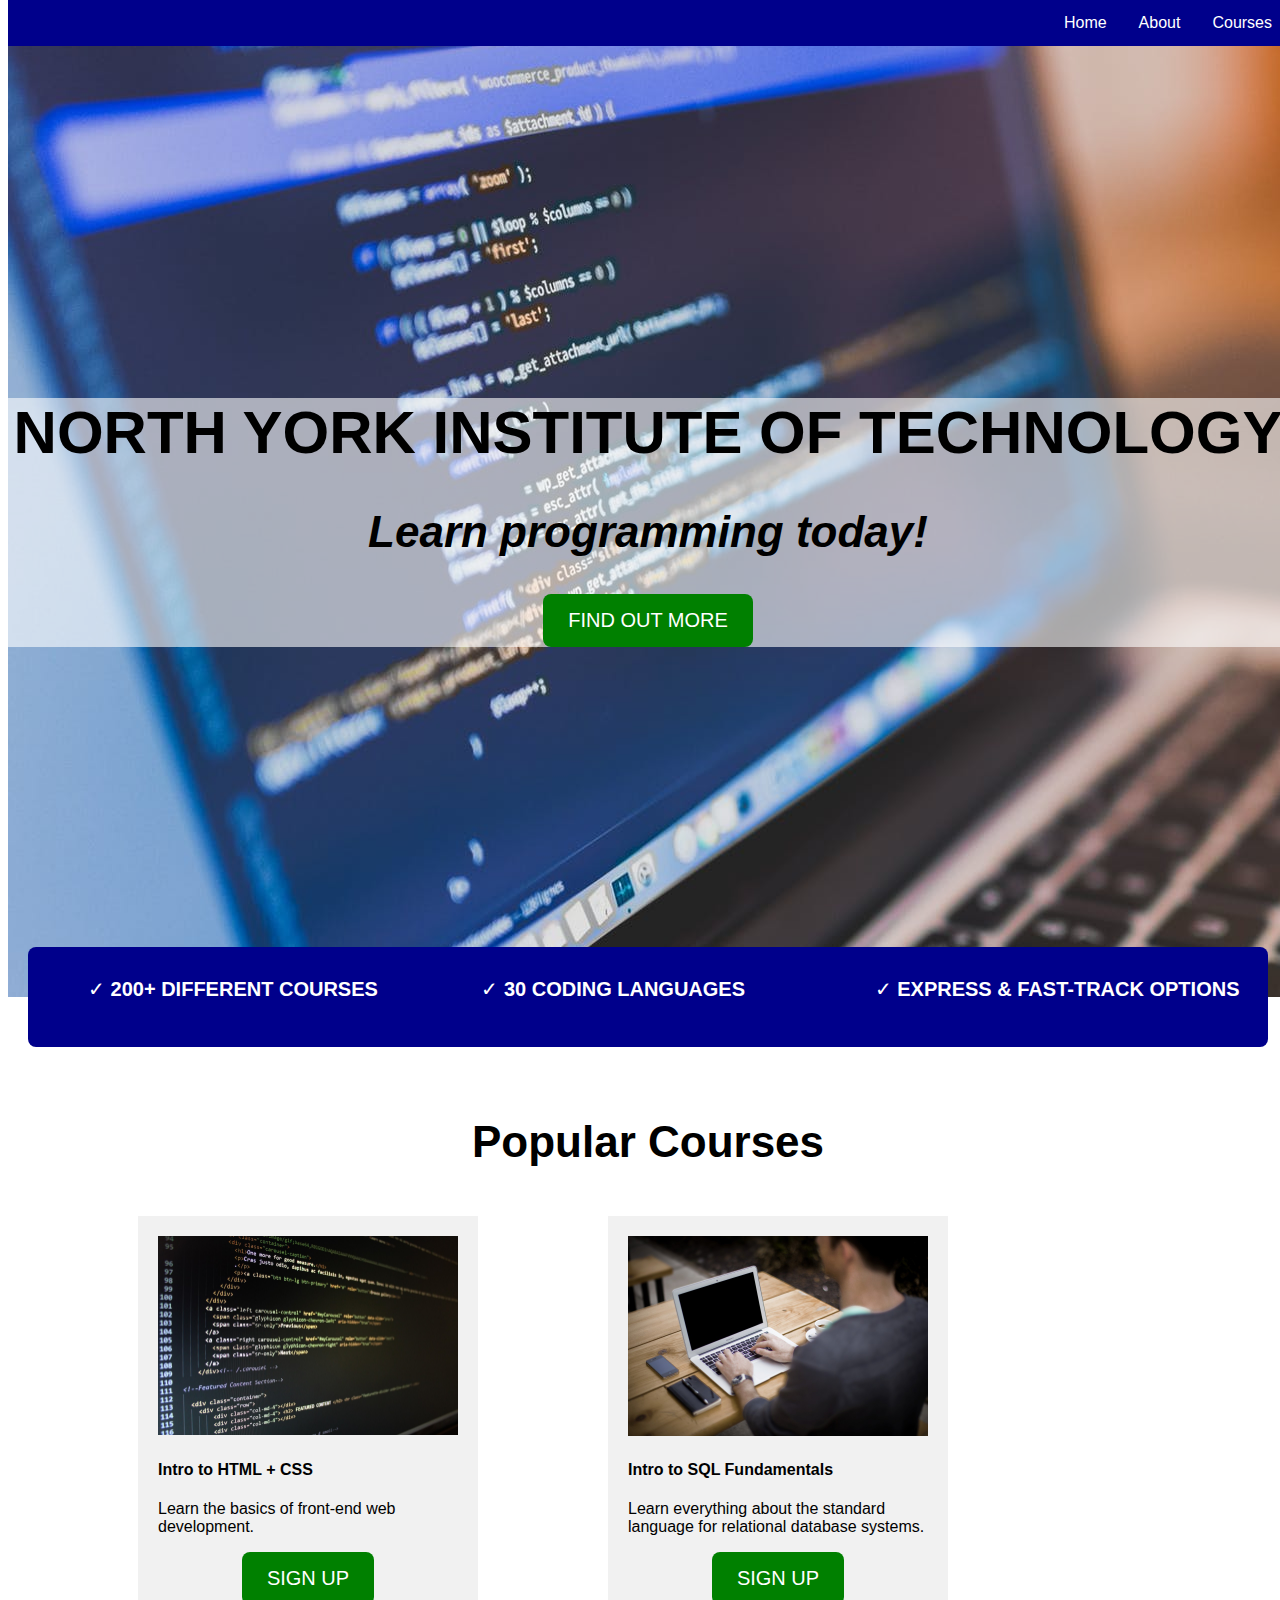
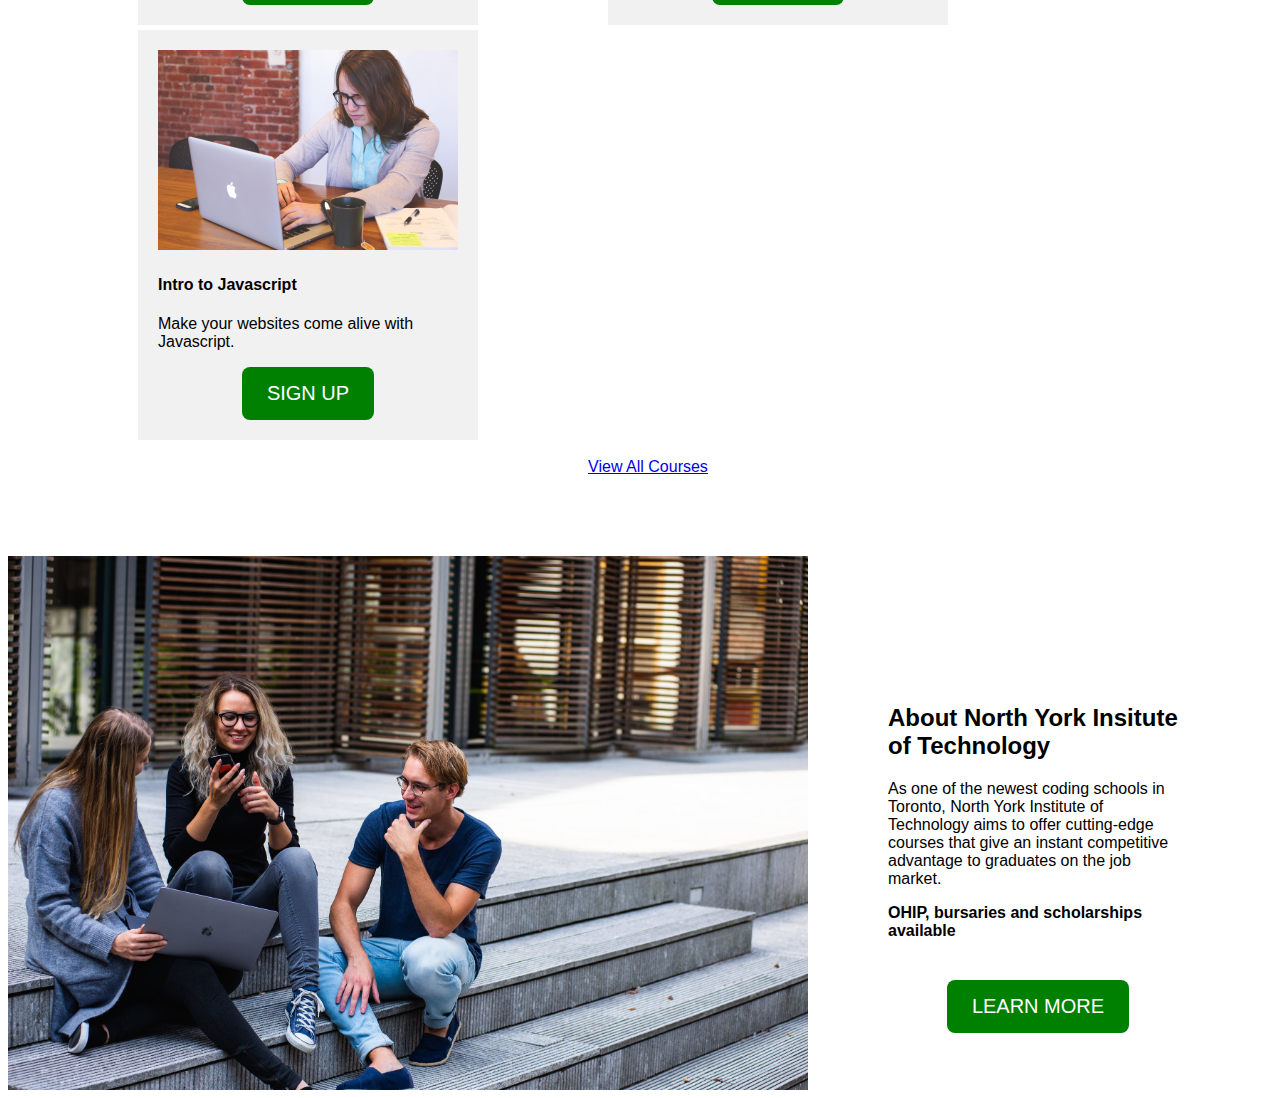
<file: index.html>
<!DOCTYPE html>
<html lang="en">
<head>
	<title>NYIT Programming Courses</title>
	<meta name="description" content="The best programming courses available in Toronto. Learn HTML, JavaScript, PHP and more">
	<meta name="viewport" content="width=device-width, initial-scale=1.0">
	<link rel="stylesheet" type:"text/css" href="./styles1.css">
	<!--[if lt IE 9]>
<script src="http://html5shiv.googlecode.com/
svn/trunk/html5.js"></script>
<![endif]-->

</head>

<body>

<header>
	<nav>
		<ul>
			<li><a href="./index.html">Home</a></li>
			<li><a href="./about.html">About</a></li>
			<li><a href="./courses.html">Courses</a></li>
		</ul>
	</nav>


	
	<section class="hero-box">

		<section class="transbox">
		<h1 style="font-size: 60px">NORTH YORK INSTITUTE OF TECHNOLOGY</h1>
		<h2 style="font-size: 44px"><i>Learn programming today!</i></h2>
			<button class="button">FIND OUT MORE</button>
		</section>
	</section>
</header>


<section class="mid-container">
<ul id="ul-container">
<li><b>200+ DIFFERENT COURSES</b></li>
<li><b>30 CODING LANGUAGES</b></li>
<li><b>EXPRESS & FAST-TRACK OPTIONS</b></li>
</ul>
</section>

<h3 id="homepageh3">Popular Courses</h3>

<!--
<div class="flex-container">
<div>Course 1</div>
<div>Course 2</div>
<div>Course 3</div>
</div>-->

<section class="popular-courses">
	<img src="./course3.jpg"/>
	<h4>Intro to HTML + CSS</h4>
	<p>Learn the basics of front-end web development.</p>
	<button class="button">SIGN UP</button>

</section>

<section class="popular-courses">
	<img src="./course2.jpg"/>
	<h4>Intro to SQL Fundamentals</h4>
	<p>Learn everything about the standard language for relational database systems.</p>
	<button class="button">SIGN UP</button>

</section>

<section class="popular-courses">
	<img src="./course1.jpg"/>
	<h4>Intro to Javascript</h4>
	<p>Make your websites come alive with Javascript.</p>
	<button class="button">SIGN UP</button>
	
</section>

<br style="clear:both" />
<br />
<p class="viewall"><a href="./courses.html">View All Courses</a></p>

<section class="testimonial">
	<img src="./group.jpeg"/>
		<div class="testimonial-text">
			<h2>About North York Insitute of Technology</h2>
			<p>As one of the newest coding schools in Toronto, North York Institute of Technology aims to offer cutting-edge courses that give an instant competitive advantage to graduates on the job market.</p>
			<p><b>OHIP, bursaries and scholarships available</b></p>
			<a href="./about.html"><button class="button">LEARN MORE</button></a>
	
</section>

</body>


<footer>
<section class="footer">
	<!--<p>Copyright by North York Institute of Technology, 2018</p>-->
</footer>
</html>
</file>
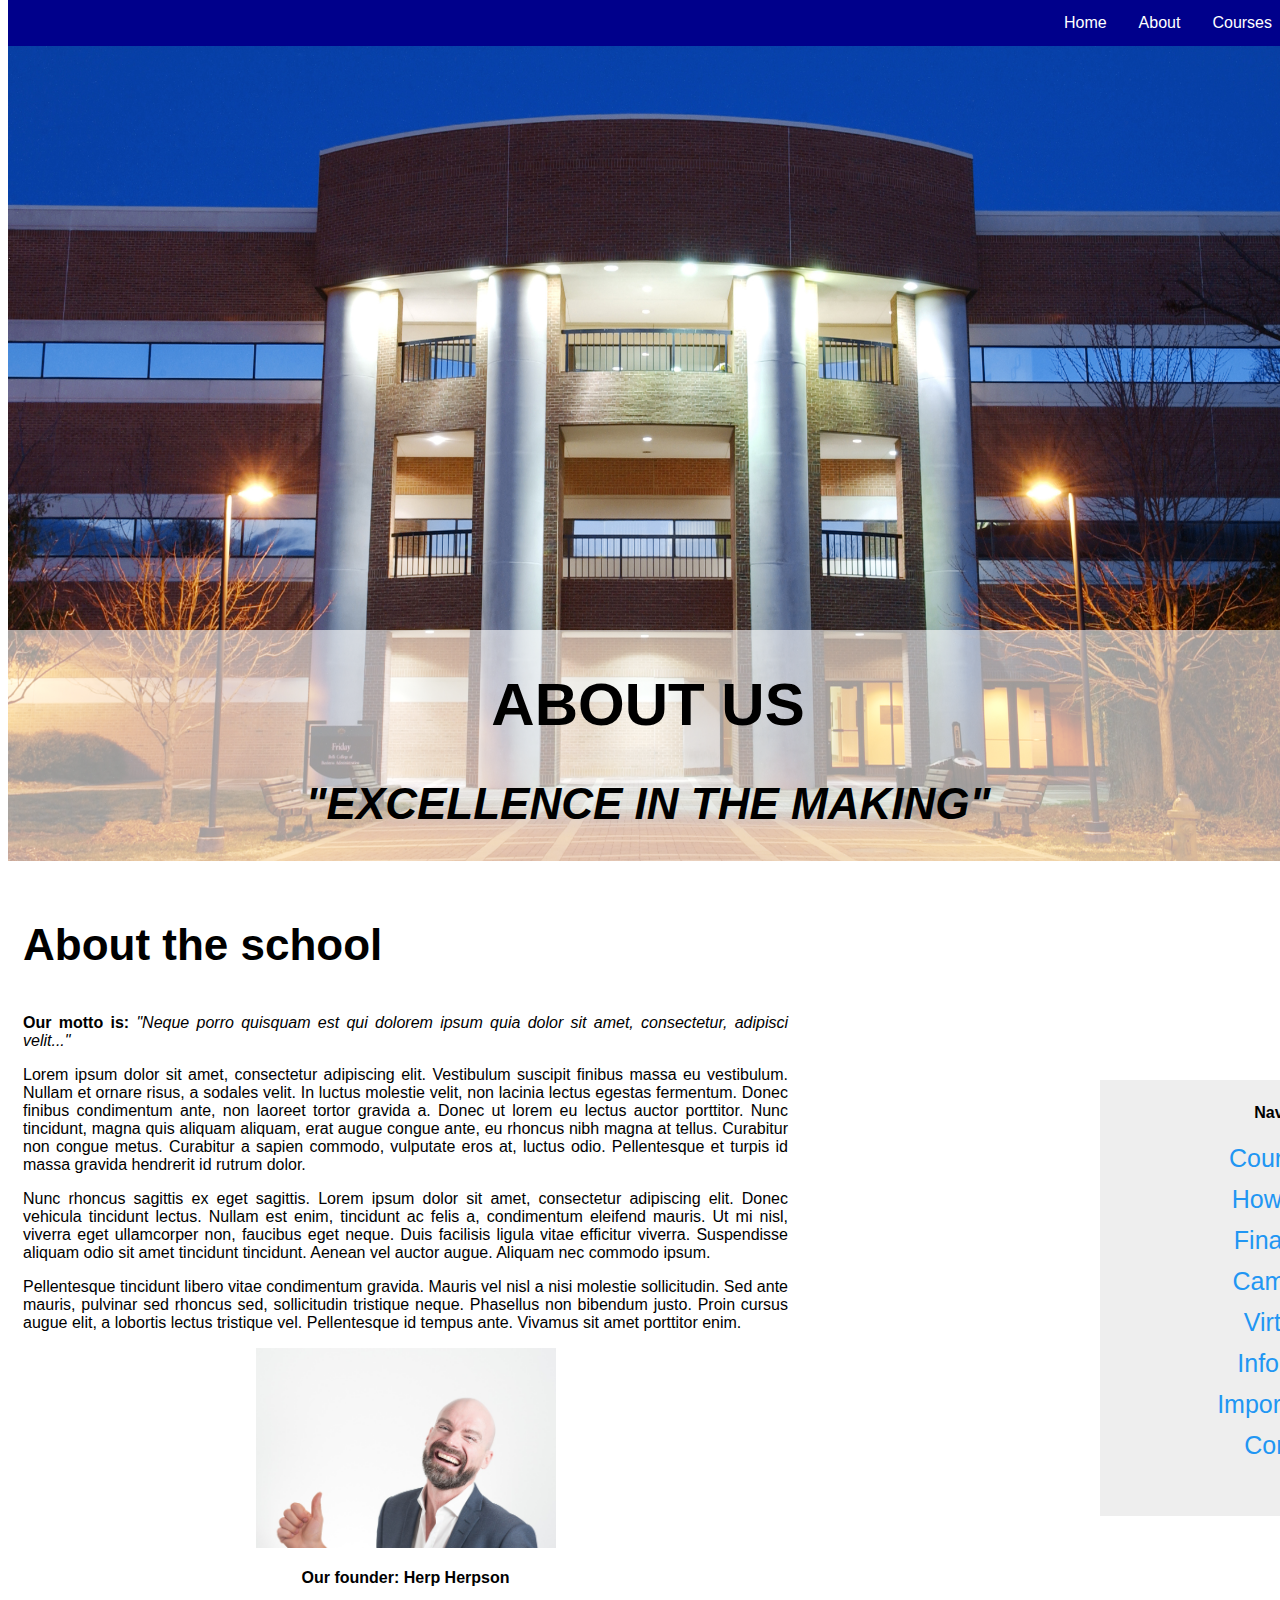
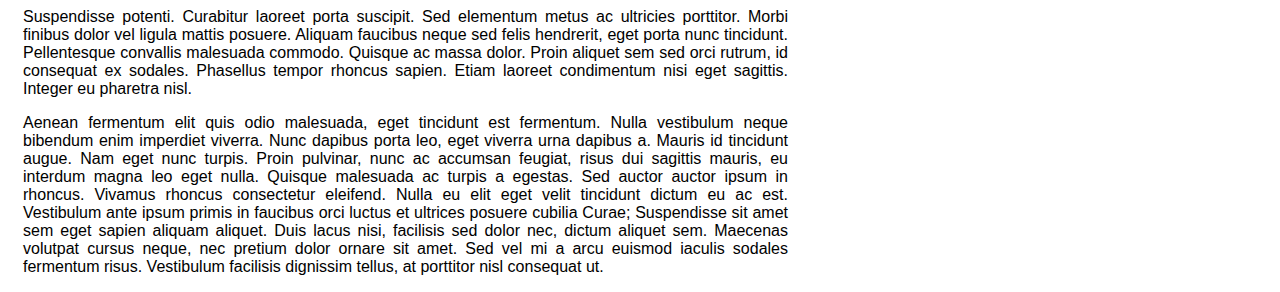
<file: about.html>
<!DOCTYPE html>
<html lang="en">
<head>
	<title>NYIT Programming Courses</title>
	<meta name="description" content="The best programming courses available in Toronto. Learn HTML, JavaScript, PHP and more">
	<meta name="viewport" content="width=device-width, initial-scale=1.0">
	<link rel="stylesheet" type:"text/css" href="./styles1.css">
	<!--[if lt IE 9]>
<script src="http://html5shiv.googlecode.com/
svn/trunk/html5.js"></script>
<![endif]-->

</head>

<body>

<header>
	<nav>
		<ul>
			<li><a href="./index.html">Home</a></li>
			<li><a href="./about.html">About</a></li>
			<li><a href="./courses.html">Courses</a></li>
		</ul>
	</nav>
	
	

	<section class="transbox2">
		<h1 style="font-size: 60px">ABOUT US</h1>
		<h2 style="font-size: 44px"><i>"EXCELLENCE IN THE MAKING"</i></h2>
	</section>
<img src="./about-img.jpg"/>

</header>

<article class="about-main">
<h3 style="font-size: 44px">About the school</h3>
<p><b>Our motto is: </b><i>"Neque porro quisquam est qui dolorem ipsum quia dolor sit amet, consectetur, adipisci velit..."</i></p>
<p>Lorem ipsum dolor sit amet, consectetur adipiscing elit. Vestibulum suscipit finibus massa eu vestibulum. Nullam et ornare risus, a sodales velit. In luctus molestie velit, non lacinia lectus egestas fermentum. Donec finibus condimentum ante, non laoreet tortor gravida a. Donec ut lorem eu lectus auctor porttitor. Nunc tincidunt, magna quis aliquam aliquam, erat augue congue ante, eu rhoncus nibh magna at tellus. Curabitur non congue metus. Curabitur a sapien commodo, vulputate eros at, luctus odio. Pellentesque et turpis id massa gravida hendrerit id rutrum dolor.</p> 
<p>Nunc rhoncus sagittis ex eget sagittis. Lorem ipsum dolor sit amet, consectetur adipiscing elit. Donec vehicula tincidunt lectus. Nullam est enim, tincidunt ac felis a, condimentum eleifend mauris. Ut mi nisl, viverra eget ullamcorper non, faucibus eget neque. Duis facilisis ligula vitae efficitur viverra. Suspendisse aliquam odio sit amet tincidunt tincidunt. Aenean vel auctor augue. Aliquam nec commodo ipsum. </p>
<p>Pellentesque tincidunt libero vitae condimentum gravida. Mauris vel nisl a nisi molestie sollicitudin. Sed ante mauris, pulvinar sed rhoncus sed, sollicitudin tristique neque. Phasellus non bibendum justo. Proin cursus augue elit, a lobortis lectus tristique vel. Pellentesque id tempus ante. Vivamus sit amet porttitor enim. </p>
<img src="./founder.jpg"/>
<h4><b>Our founder: Herp Herpson</b></h4>
<p>Suspendisse potenti. Curabitur laoreet porta suscipit. Sed elementum metus ac ultricies porttitor. Morbi finibus dolor vel ligula mattis posuere. Aliquam faucibus neque sed felis hendrerit, eget porta nunc tincidunt. Pellentesque convallis malesuada commodo. Quisque ac massa dolor. Proin aliquet sem sed orci rutrum, id consequat ex sodales. Phasellus tempor rhoncus sapien. Etiam laoreet condimentum nisi eget sagittis. Integer eu pharetra nisl. </p>
<p>Aenean fermentum elit quis odio malesuada, eget tincidunt est fermentum. Nulla vestibulum neque bibendum enim imperdiet viverra. Nunc dapibus porta leo, eget viverra urna dapibus a. Mauris id tincidunt augue. Nam eget nunc turpis. Proin pulvinar, nunc ac accumsan feugiat, risus dui sagittis mauris, eu interdum magna leo eget nulla. Quisque malesuada ac turpis a egestas. Sed auctor auctor ipsum in rhoncus. Vivamus rhoncus consectetur eleifend. Nulla eu elit eget velit tincidunt dictum eu ac est. Vestibulum ante ipsum primis in faucibus orci luctus et ultrices posuere cubilia Curae; Suspendisse sit amet sem eget sapien aliquam aliquet. Duis lacus nisi, facilisis sed dolor nec, dictum aliquet sem. Maecenas volutpat cursus neque, nec pretium dolor ornare sit amet. Sed vel mi a arcu euismod iaculis sodales fermentum risus. Vestibulum facilisis dignissim tellus, at porttitor nisl consequat ut. </p>

</article>

<aside class="sidenav">
<p><b>Navigate to:</b></p>
<a href="#link">Course finder</a>
<a href="#link">How to apply</a>
  <a href="#link">Financial aid</a>
  <a href="#link">Campus tour</a>
  <a href="#link">Virtual tour</a>
  <a href="#link">Info session</a>
  <a href="#link">Important dates</a>
    <a href="#link">Contact us</a>
</aside>




</body>
<footer>
</footer>
</html>
</file>
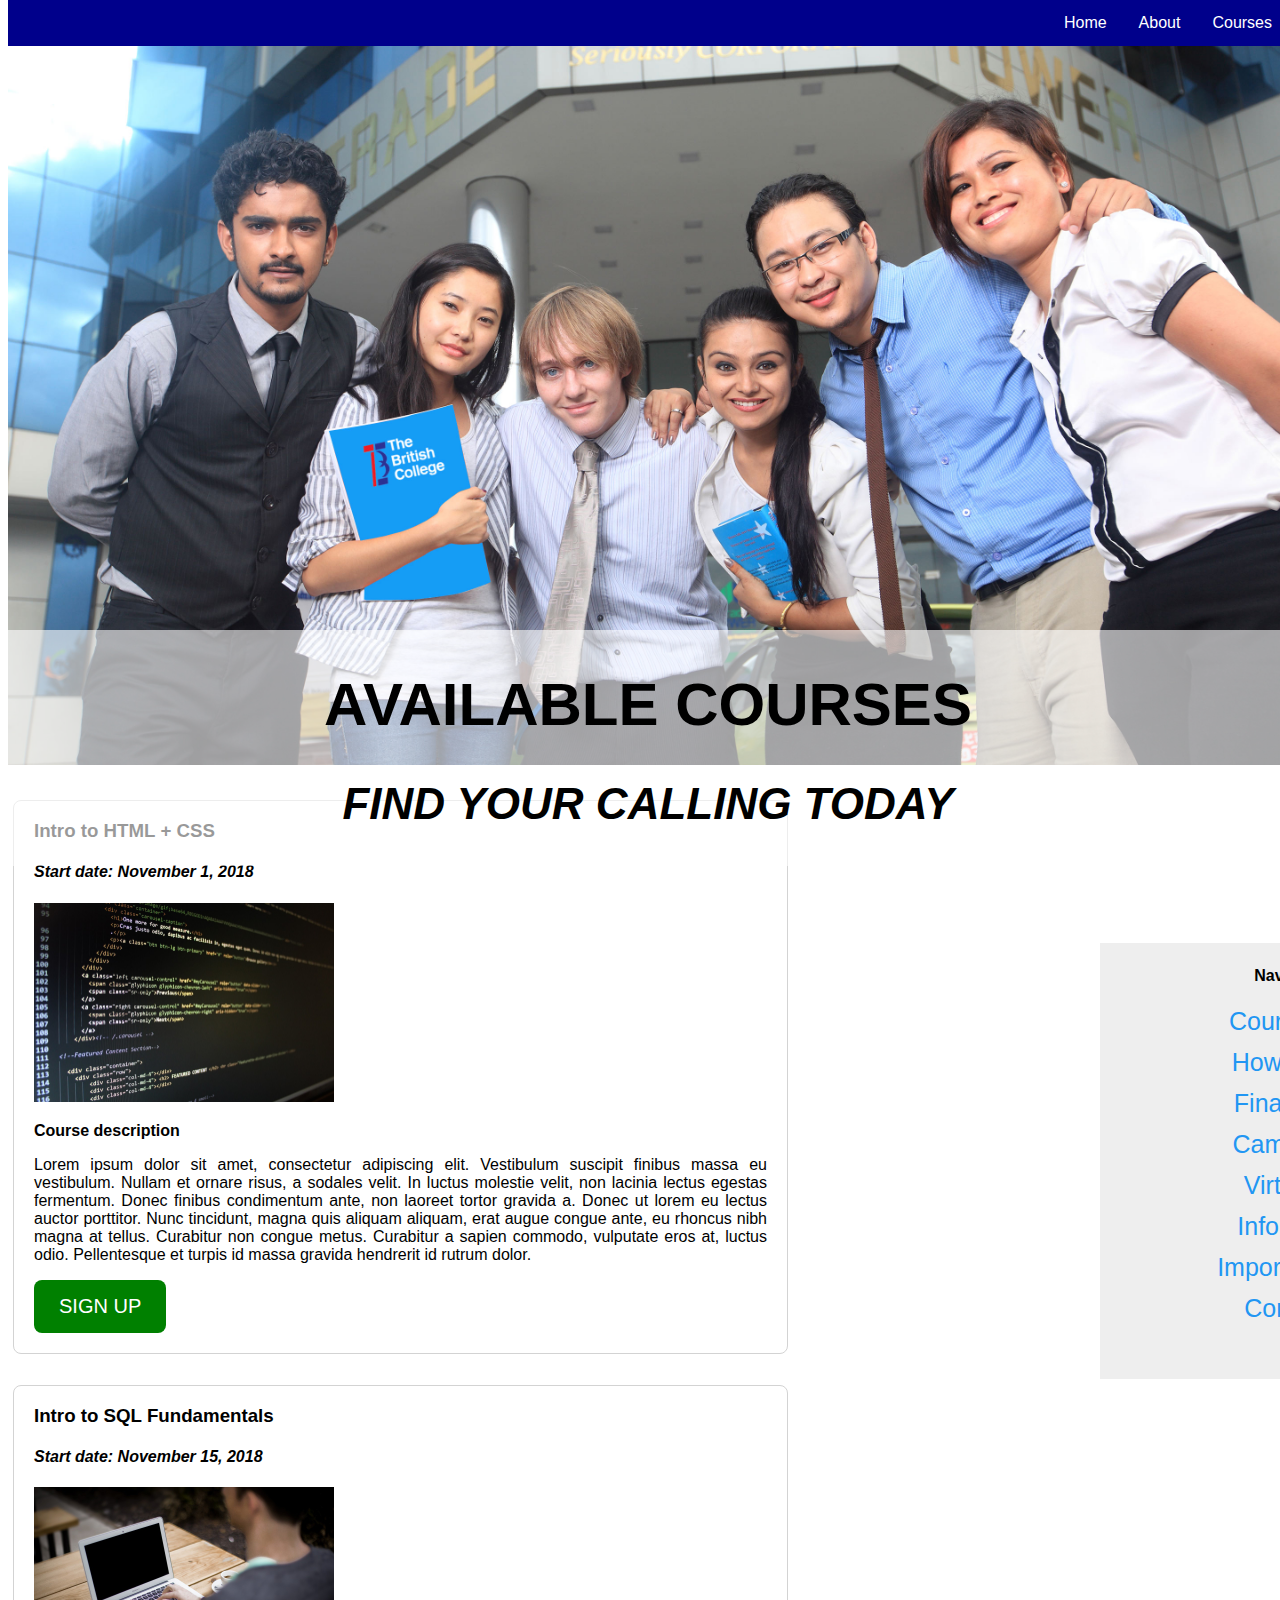
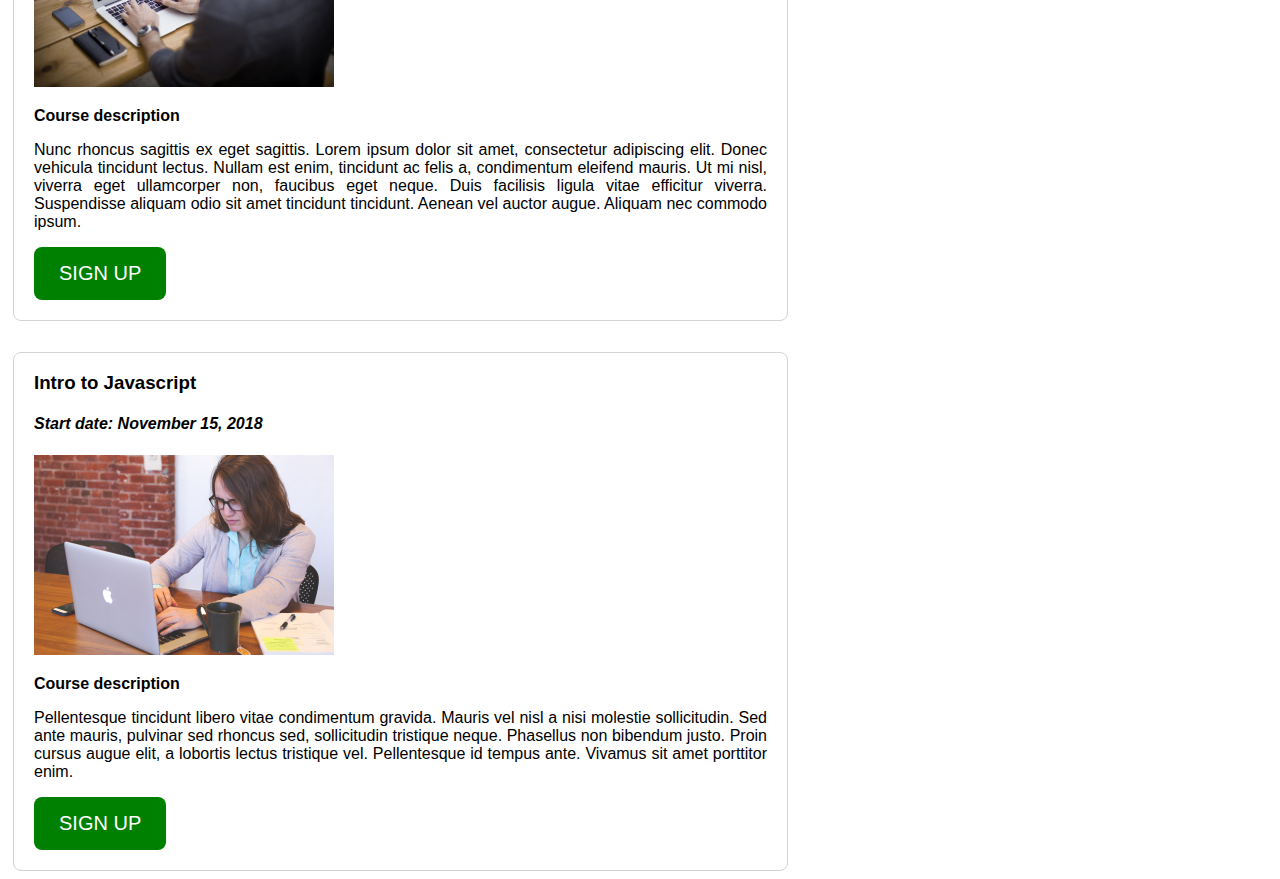
<file: courses.html>
<!DOCTYPE html>
<html lang="en">
<head>
	<title>NYIT Programming Courses</title>
	<meta name="description" content="The best programming courses available in Toronto. Learn HTML, JavaScript, PHP and more">
	<meta name="viewport" content="width=device-width, initial-scale=1.0">
	<link rel="stylesheet" type:"text/css" href="./styles1.css">
	<!--[if lt IE 9]>
<script src="http://html5shiv.googlecode.com/
svn/trunk/html5.js"></script>
<![endif]-->

</head>

<body>

<header>
	<nav>
		<ul>
			<li><a href="./index.html">Home</a></li>
			<li><a href="./about.html">About</a></li>
			<li><a href="./courses.html">Courses</a></li>
		</ul>
	</nav>
	
	

	<section class="transbox2">
		<h1 style="font-size: 60px">AVAILABLE COURSES</h1>
		<h2 style="font-size: 44px"><i>FIND YOUR CALLING TODAY</i></h2>
	</section>
<img src="./courses.jpg"/>

</header>

	<article class="courses">
		<div class="course-box">
			<header>
				<h3>Intro to HTML + CSS</h3>
			</header>
				<h4><i>Start date: November 1, 2018</i></h4>
				<img src="./course3.jpg"/>
				<p><b>Course description</b></p>
				<p>Lorem ipsum dolor sit amet, consectetur adipiscing elit. Vestibulum suscipit finibus massa eu vestibulum. Nullam et ornare risus, a sodales velit. In luctus molestie velit, non lacinia lectus egestas fermentum. Donec finibus condimentum ante, non laoreet tortor gravida a. Donec ut lorem eu lectus auctor porttitor. Nunc tincidunt, magna quis aliquam aliquam, erat augue congue ante, eu rhoncus nibh magna at tellus. Curabitur non congue metus. Curabitur a sapien commodo, vulputate eros at, luctus odio. Pellentesque et turpis id massa gravida hendrerit id rutrum dolor. </p>
				<button class="button">SIGN UP</button>
		</div>
	</article>

	<article class="courses">
		<div class="course-box">
			<header>
				<h3>Intro to SQL Fundamentals</h3>
			</header>
				<h4><i>Start date: November 15, 2018</i></h4>
				<img src="./course2.jpg"/>
				<p><b>Course description</b></p>
				<p>Nunc rhoncus sagittis ex eget sagittis. Lorem ipsum dolor sit amet, consectetur adipiscing elit. Donec vehicula tincidunt lectus. Nullam est enim, tincidunt ac felis a, condimentum eleifend mauris. Ut mi nisl, viverra eget ullamcorper non, faucibus eget neque. Duis facilisis ligula vitae efficitur viverra. Suspendisse aliquam odio sit amet tincidunt tincidunt. Aenean vel auctor augue. Aliquam nec commodo ipsum.</p> 				
				<button class="button">SIGN UP</button>
		</div>
	</article>
	
	<article class="courses">
		<div class="course-box">
			<header>
				<h3>Intro to Javascript</h3>
			</header>
				<h4><i>Start date: November 15, 2018</i></h4>
				<img src="./course1.jpg"/>
				<p><b>Course description</b></p>
				<p>Pellentesque tincidunt libero vitae condimentum gravida. Mauris vel nisl a nisi molestie sollicitudin. Sed ante mauris, pulvinar sed rhoncus sed, sollicitudin tristique neque. Phasellus non bibendum justo. Proin cursus augue elit, a lobortis lectus tristique vel. Pellentesque id tempus ante. Vivamus sit amet porttitor enim. </p> 				
				<button class="button">SIGN UP</button>
		</div>
	</article>
	

<aside class="sidenav2">
	<p><b>Navigate to:</b></p>
	<a href="#link">Course finder</a>
	<a href="#link">How to apply</a>
	<a href="#link">Financial aid</a>
	<a href="#link">Campus tour</a>
	<a href="#link">Virtual tour</a>
	<a href="#link">Info session</a>
	<a href="#link">Important dates</a>
    <a href="#link">Contact us</a>
</aside>

</body>



<footer>
</footer>

</html>
</file>
<file: styles1.css>
body {
	width: 100%;
	height: 100%;
	font-family: sans-serif;
}

header img {
	width: 100%;

}

header ul {
	list-style-type: none;
    margin: 0;
    padding: 0;
    overflow: hidden;
    background-color: DarkBlue;
    position: fixed;
	z-index: 9999;
    top: 0;
    width: 100%;
	display: flex;	
	justify-content: flex-end;
}

header li{
    float: right;
}

li a {
    display: block;
    color: white;
    text-align: center;
    padding: 14px 16px;
    text-decoration: none;
}

li a:hover:not(.active) {
    background-color: #111;
}

.hero-box {
	text-align: center;
	padding: 350px 0px;
	background-image: url("./header.jpg");
	background-repeat: no-repeat;

}

.transbox {
	background-color: rgba(255, 255, 255, 0.6);
	border: 1 px solid gray;
	margin: 0;
	padding: 0;
	width:100%;
}
.button {
	background-color: green;
	border: none;
	color: white;
	padding: 15px 25px;
	text-align: center;
	font-size: 20px;
	cursor: pointer;
	border-radius: 8px;
	transition-duration: 0.4s;
	
}
.button:hover {
	box-shadow: 0 4px 8px 0 rgba(0, 0, 0, 0.2), 0 6px 20px 0 rgba(0, 0, 0, 0.19);
}
.mid-container {
	max-width: 1200px;
	min-height: 100px;
	margin: auto;
	padding-right: 20px;
	padding-left: 20px;
	background-color: DarkBlue;
	border-radius: 8px;
	color: white;
	font-size: 20px;
	position: relative;
	top: -70px;
}

.mid-container ul {
	list-style-type: none;
	columns: 3;
	-webkit-columns: 3;
	-moz-columns: 3;
	position: relative;
	top: 30px;
}
.mid-container ul li:before{
	content: '\2713\0020';
}

#homepageh3 {
	font-size: 44px;
	text-align: center;
	margin-top: initial;
}
/*
.flex-container {
	display: flex;
	flex-direction: row;
	justify-content: center;

}
.flex-container > div {
	background-color: #f1f1f1;
	margin: 20px;
	padding: 50px;
	font-size: 30px;
	
}*/
.popular-courses {
	background-color: #f1f1f1;
	/*margin: 20px 1150px 25px 20px;*/
	margin-left: 130px;
	margin-top: 5px;
	padding: 20px;
	float: left;
}

.popular-courses img {
	max-width: 300px;
	max-height: 200px;
}
.popular-courses p {
	max-width: 300px;
}
.popular-courses button {
	display: block;
	margin: 0 auto;
}
.popular-courses:hover {
	box-shadow: 0 12px 16px 0 rgba(0,0,0,0.24), 0 17px 50px 0 rgba(0,0,0,0.19);
}
.viewall {
	text-align: center;
	margin: 0 auto 80px;
}
.testimonial img {
	max-width: 800px;
	margin-right: 80px;
	display: block;
	align-self: center;
}
.testimonial {
	display: flex;
	
}
.testimonial-text {
	padding-right: 100px;
	padding-top: 10%;
	
}
.testimonial button {
	display: block;
	margin: 40px auto;
}
.testimonial a {
	text-decoration: none;
	color: white;
}
/*.footer {
	padding: 20px;
	text-align: center;
	background: gray;
	
}*/

/*ABOUT US*/

.transbox2 {
	background-color: rgba(255, 255, 255, 0.6);
	border: 1 px solid gray;
	text-align: center;	
	width: 100%;
	position: absolute;
	top: 70%;
}
@media screen and (max-width: 600px) {
	.transbox2 {display: none;}
}
@media screen and (max-width: 1024px) {
	.transbox2 {display: none;}
}
.about-main {
	text-align: justify;
	padding: 11px 500px 0 15px;
}
@media screen and (max-width: 1224px) {
	.about-main {width: 100%;}
}
.about-main img {
	max-width: 300px;
	display: block;
	margin: 0 auto;
}
.about-main h4 {
	text-align: center;
}
.sidenav {
	width: 300px;
    position: absolute;
    z-index: 1;
    top: 1080px;
    left: 1100px;
    background: #eee;
    overflow-x: hidden;
	text-align: center;
    padding: 8px 50px 50px 50px;
}

@media screen and (max-width: 1224px) {
	.sidenav {position: relative; bottom: 0; left: 0; top:initial; margin: 0 auto;}
}
.sidenav a {
    padding: 6px 8px 6px 16px;
    text-decoration: none;
    font-size: 25px;
    color: #2196F3;
    display: block;
}
.sidenav a:hover {
    color: #064579;
}

/*COURSES*/

.courses {
	padding: 11px 500px 0 15px;
}
@media screen and (max-width: 1224px) {
	.courses {width: 100%;}
}
.courses img {
	max-width: 300px;
}
.courses p {
	text-align: justify;
}
.course-box {
	border: 1px solid gray;
	border-color: lightgray;
	border-radius: 8px;
	padding: 0 20px 20px 20px;
	margin-left: -10px;
	margin-top: 20px;
}
.sidenav2 {
	width: 300px;
    position: absolute;
    z-index: 1;
    top: 943px;
    left: 1100px;
    background: #eee;
    overflow-x: hidden;
	text-align: center;
    padding: 8px 50px 50px 50px;
}

@media screen and (max-width: 1224px) {
	.sidenav2 {position: relative; bottom: 0; left: 0; top:initial; margin: 0 auto;}
}
.sidenav2 a {
    padding: 6px 8px 6px 16px;
    text-decoration: none;
    font-size: 25px;
    color: #2196F3;
    display: block;
}
.sidenav2 a:hover {
    color: #064579;
}
</file>
